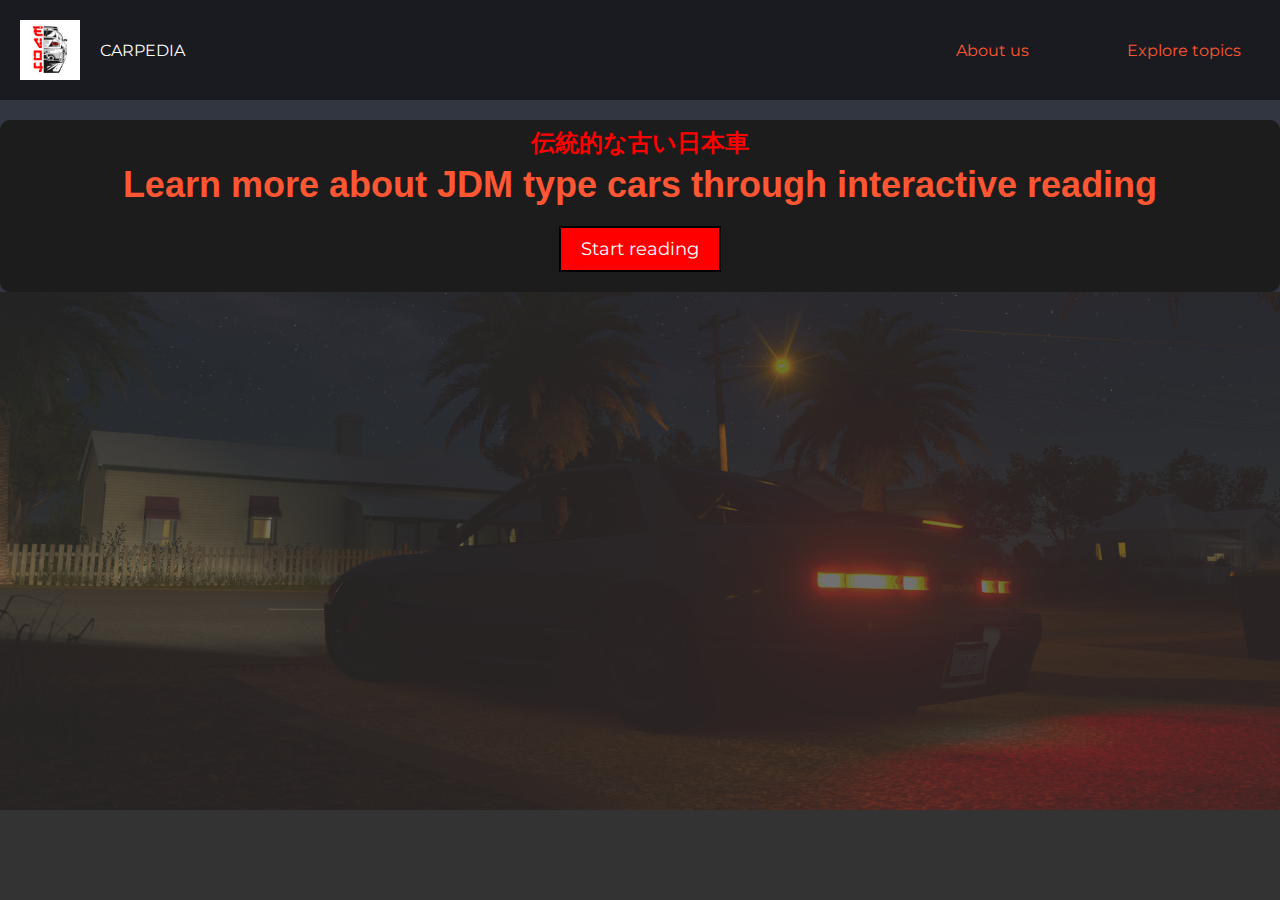
<file: index.html>
<!DOCTYPE html>
<html>

<head>
  <title>doubless</title>
  <link rel="stylesheet" href="styles.css">
  <link rel="preconnect" href="https://fonts.googleapis.com">
  <link rel="preconnect" href="https://fonts.gstatic.com" crossorigin>
  <link href="https://fonts.googleapis.com/css2?family=Cairo&family=Fira+Sans+Condensed&family=Montserrat&display=swap"
    rel="stylesheet">
</head>

<body>
  <img src="assets/jdm.png" id="background">
  <div class="nav-bar">
    <div class="logo">
      <img src="assets/logo.png" id="logo-img">
      <a href="index.html">carpedia</a>
    </div>
    <div class="nav-bar-item">
      <a href="about us.html">About us</a>
    </div>
    <div class="nav-bar-item">
      <a href="explore.html">Explore topics</a>
    </div>
  </div>
  <div class="center-content">
    <div class="section-1">
      <h1>Learn more about JDM type cars through interactive reading</h1>
      <button id="dugme">Start reading</button>
    </div>
  </div>
  <script src="app.js"></script>
</body>

</html>
</file>
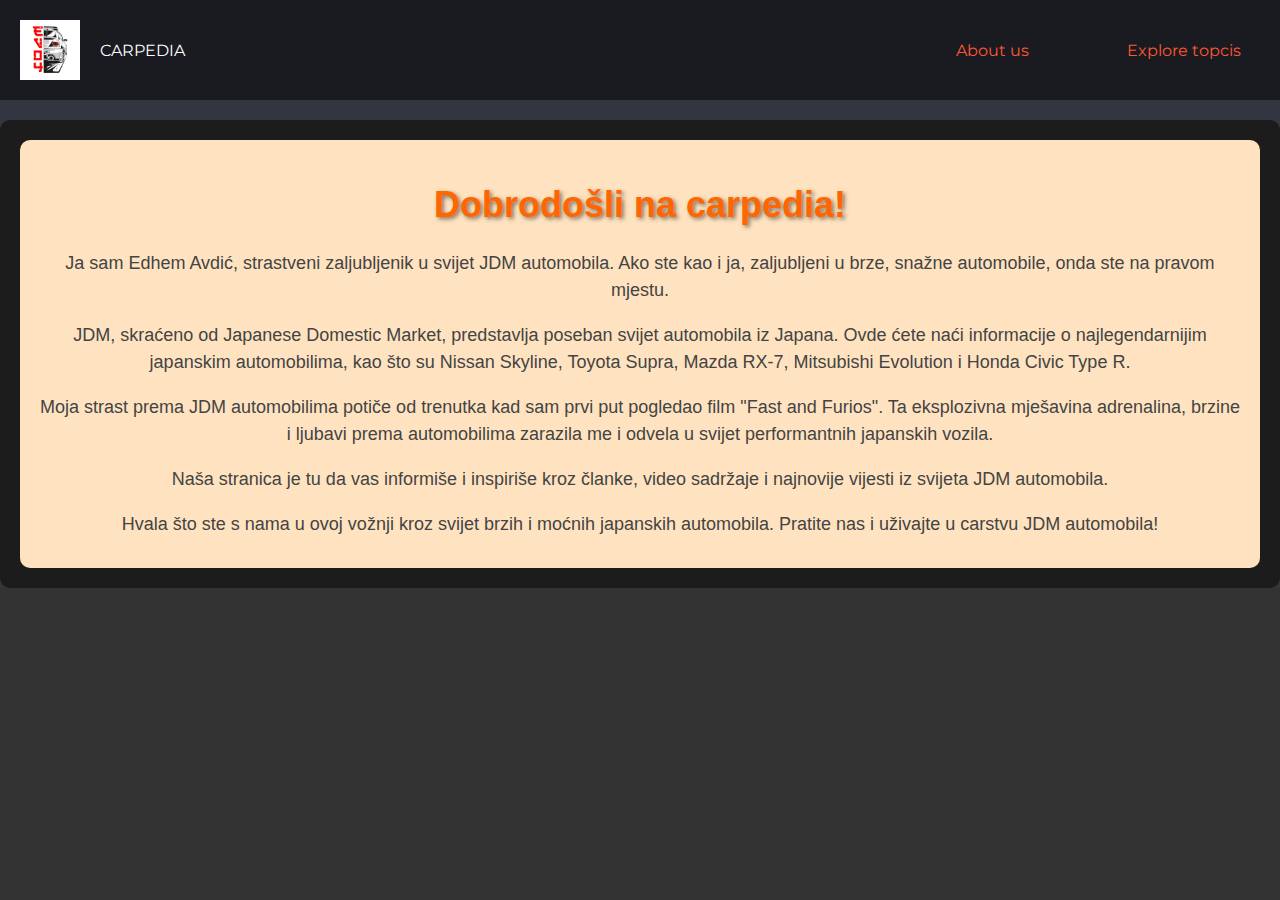
<file: about us.html>
<!DOCTYPE html>
<html>

<head>
  <title>O nama</title>
  <link rel="stylesheet" href="styles.css">
  <link rel="preconnect" href="https://fonts.googleapis.com">
  <link rel="preconnect" href="https://fonts.gstatic.com" crossorigin>
  <link href="https://fonts.googleapis.com/css2?family=Cairo&family=Fira+Sans+Condensed&family=Montserrat&display=swap"
    rel="stylesheet">
</head>

<body>
  <div class="bg-image"></div>
  <div class="nav-bar">
    <div class="logo">
      <img src="assets/logo.png" id="logo-img">
      <a href="index.html">carpedia</a>
    </div>
    <div class="nav-bar-item">
      <a href="about us.html">About us</a>
    </div>
    <div class="nav-bar-item">
      <a href="explore.html">Explore topcis</a>
    </div>
  </div>
  <div class="center-content">
    <div class="section-2">
      <div id="about-us-content" class="about-us-content">
        <h1>Dobrodošli na carpedia!</h1>
        <p>Ja sam Edhem Avdić, strastveni zaljubljenik u svijet JDM automobila. Ako ste kao i ja, zaljubljeni u brze, snažne
          automobile, onda ste na pravom mjestu.</p>
        <p>JDM, skraćeno od Japanese Domestic Market, predstavlja poseban svijet automobila iz Japana. Ovde ćete naći
          informacije o najlegendarnijim japanskim automobilima, kao što su Nissan Skyline, Toyota Supra, Mazda RX-7,
          Mitsubishi Evolution i Honda Civic Type R.</p>
        <p>Moja strast prema JDM automobilima potiče od trenutka kad sam prvi put pogledao film "Fast and Furios". Ta
          eksplozivna mješavina adrenalina, brzine i ljubavi prema automobilima zarazila me i odvela u svijet
          performantnih japanskih vozila.</p>
        <p>Naša stranica je tu da vas informiše i inspiriše kroz članke, video sadržaje i najnovije vijesti iz svijeta JDM
          automobila.</p>
        <p>Hvala što ste s nama u ovoj vožnji kroz svijet brzih i moćnih japanskih automobila. Pratite nas i uživajte u
          carstvu JDM automobila!</p>
      </div>
    </div>
  </div>
  <script src="app.js"></script>
</body>

</html>
</file>
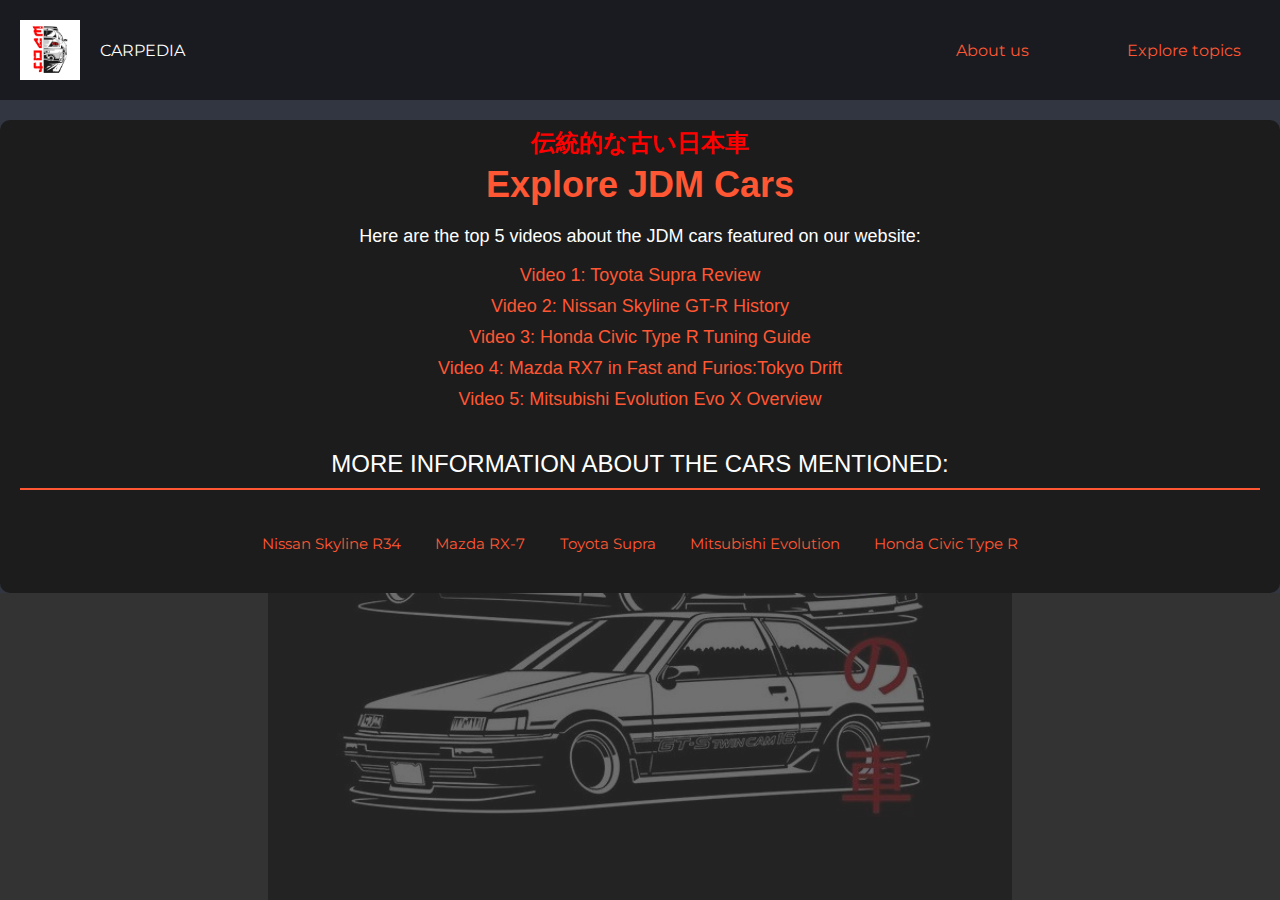
<file: explore.html>
<!DOCTYPE html>
<html>

<head>
  <title>doubless</title>
  <link rel="stylesheet" href="styles.css">
  <link rel="preconnect" href="https://fonts.googleapis.com">
  <link rel="preconnect" href="https://fonts.gstatic.com" crossorigin>
  <link href="https://fonts.googleapis.com/css2?family=Cairo&family=Fira+Sans+Condensed&family=Montserrat&display=swap"
    rel="stylesheet">
</head>

<body>
  <img src="assets/zabac.png" id="background">
  <div class="nav-bar">
    <div class="logo">
      <img src="assets/logo.png" id="logo-img">
      <a href="index.html">carpedia</a>
    </div>
    <div class="nav-bar-item">
      <a href="about us.html">About us</a>
    </div>
    <div class="nav-bar-item">
      <a href="explore.html">Explore topics</a>
    </div>
  </div>
  <div class="center-content">
    <div class="section-1">
      <h1>Explore JDM Cars</h1>
      <div class="video-content">
        <p>Here are the top 5 videos about the JDM cars featured on our website:</p>
        <ul class="topic-list">
          <li><a href="https://www.youtube.com/watch?v=Advb2xmOVUg">Video 1: Toyota Supra Review</a></li>
          <li><a href="https://www.youtube.com/watch?v=wmvwj_BqDNI">Video 2: Nissan Skyline GT-R History</a></li>
          <li><a href="https://www.youtube.com/watch?v=MjkTSnJ4x2A">Video 3: Honda Civic Type R Tuning Guide</a></li>
          <li><a href="https://www.youtube.com/watch?v=J252oda1N8s">Video 4: Mazda RX7 in Fast and Furios:Tokyo Drift</a></li>
          <li><a href="https://www.youtube.com/watch?v=f95Qv3aqNM4">Video 5: Mitsubishi Evolution Evo X Overview</a></li>
        </ul>
      </div>
    
      <p class="informacije">More information about the cars mentioned:</p>
      <div class="bottom-nav">
        <a href="skyline.html">Nissan Skyline R34</a>
        <a href="start.html">Mazda RX-7</a>
        <a href="supra.html">Toyota Supra</a>
        <a href="mitsubishi.html">Mitsubishi Evolution</a>
        <a href="honda.html">Honda Civic Type R</a>
      </div>
    </div>
  </div>
  <script src="app.js"></script>
</body>

</html>
</file>
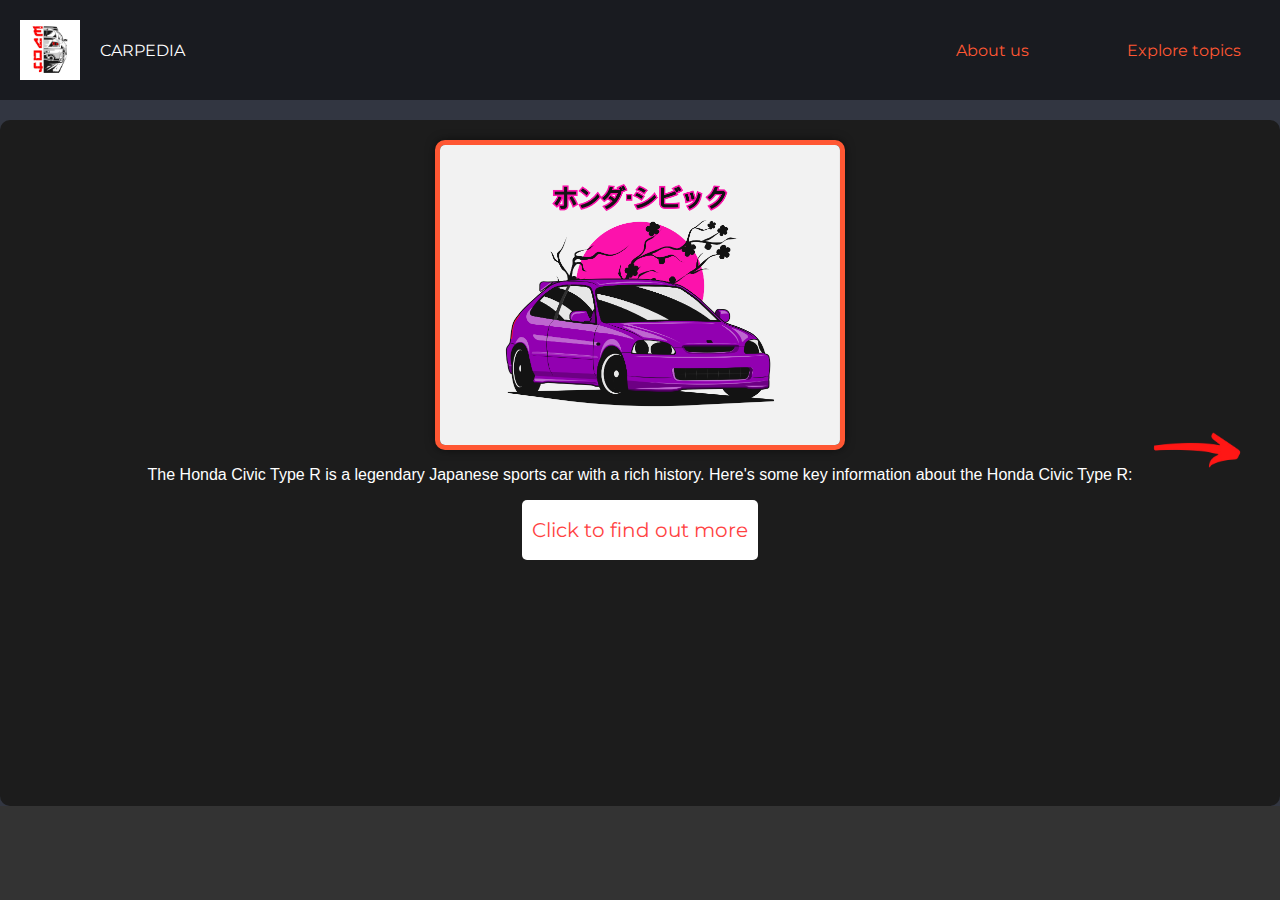
<file: honda.html>
<!DOCTYPE html>
<html>

<head>
  <title>Honda Civic Type R</title>
  <link rel="stylesheet" href="styles.css">
  <link rel="preconnect" href="https://fonts.googleapis.com">
  <link rel="preconnect" href="https://fonts.gstatic.com" crossorigin>
  <link href="https://fonts.googleapis.com/css2?family=Cairo&family=Fira+Sans+Condensed&family=Montserrat&display=swap"
    rel="stylesheet">
</head>

<body>
  <div class="bg-image"></div>
  <div class="nav-bar">
    <div class="logo">
      <img src="assets/logo.png" id="logo-img">
      <a href="index.html">carpedia</a>
    </div>
    <div class="nav-bar-item">
      <a href="about us.html">About us</a>
    </div>
    <div class="nav-bar-item">
      <a href="explore.html">Explore topics</a>
    </div>
  </div>
  <div class="center-content">
    <div class="section-2">
      <div class="car-info">
        <img src="assets/honda.png" alt="Honda Civic Type R" id="HondaCivicTypeR">
        <p id="text-info">The Honda Civic Type R is a legendary Japanese sports car with a rich history. Here's some key information about the
          Honda Civic Type R:</p>
        <button id="clickButton" onclick="showContent('info-list')">Click to find out more</button>
        <ul id="info-list">
          <li>The Honda Civic Type R is renowned for its high-revving turbocharged engine and front-wheel-drive performance, making it a favorite among car enthusiasts.</li>
          <li>It was first introduced in the 1990s and has evolved into a highly capable and aggressive sports car.</li>
          <li>The Civic Type R features an aerodynamic design with a distinctive rear wing and bold front grille.</li>
          <li>Enthusiasts love the Civic Type R for its sharp handling, precision, and track-ready capabilities.</li>
          <li>It has a strong presence in various motorsport events, showcasing its performance prowess.</li>
          <li>The Civic Type R continues to be a sought-after model for those who appreciate sporty and practical driving.</li>
        </ul>
      </div>
    </div>
    <a href="about us.html" class="next-arrow">
        <img src="assets/arrow.png" alt="Next" id="arrow-img">
      </a>
  </div>
  <script src="app.js"></script>
</body>

</html>
</file>
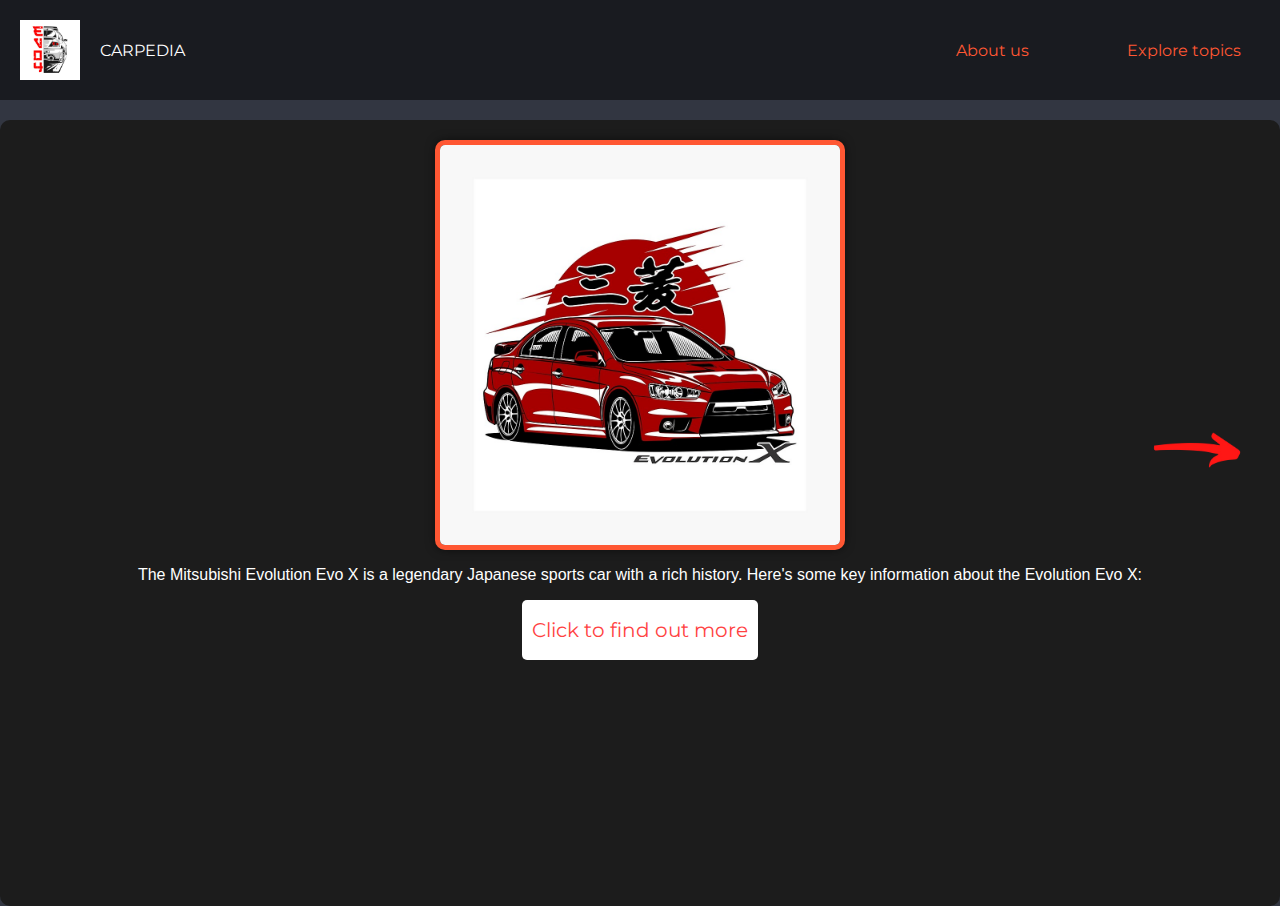
<file: mitsubishi.html>
<!DOCTYPE html>
<html>

<head>
  <title>Mitsubishi Evolution Evo X</title>
  <link rel="stylesheet" href="styles.css">
  <link rel="preconnect" href="https://fonts.googleapis.com">
  <link rel="preconnect" href="https://fonts.gstatic.com" crossorigin>
  <link href="https://fonts.googleapis.com/css2?family=Cairo&family=Fira+Sans+Condensed&family=Montserrat&display=swap"
    rel="stylesheet">
</head>

<body>
  <div class="bg-image"></div>
  <div class="nav-bar">
    <div class="logo">
      <img src="assets/logo.png" id="logo-img">
      <a href="index.html">carpedia</a>
    </div>
    <div class="nav-bar-item">
      <a href="about us.html">About us</a>
    </div>
    <div class="nav-bar-item">
      <a href="explore.html">Explore topics</a>
    </div>
  </div>
  <div class="center-content">
    <div class="section-2">
      <div class="car-info">
        <img src="assets/mitsubishi.png" alt="Mitsubishi Evolution Evo X" id="MitsubishiEvoX">
        <p id="text-info">The Mitsubishi Evolution Evo X is a legendary Japanese sports car with a rich history. Here's
          some key information about the
          Evolution Evo X:</p>
        <button id="clickButton" onclick="showContent('info-list')">Click to find out more</button>
        <ul id="info-list">
          <li>The Evolution Evo X is renowned for its powerful 4B11T engine and exceptional all-wheel-drive system,
            making it a favorite among car enthusiasts.</li>
          <li>It was first introduced in the mid-2000s and quickly gained fame for its performance on both the road and
            the rally circuit.</li>
          <li>The Evo X features an aggressive design with a distinctive rear wing and front grille, reflecting its
            sporty character.</li>
          <li>Enthusiasts love the Evo X for its precise handling, quick acceleration, and tunability.</li>
          <li>It has a strong presence in motorsports, particularly in rally racing.</li>
          <li>Production of the Evo X ended in 2016, but it remains a beloved classic in the automotive world.</li>
        </ul>
      </div>
    </div>
    <a href="honda.html" class="next-arrow">
       <img src="assets/arrow.png" alt="Next" id="arrow-img">
    </a>
  </div>
  <script src="app.js"></script>
</body>

</html>
</file>
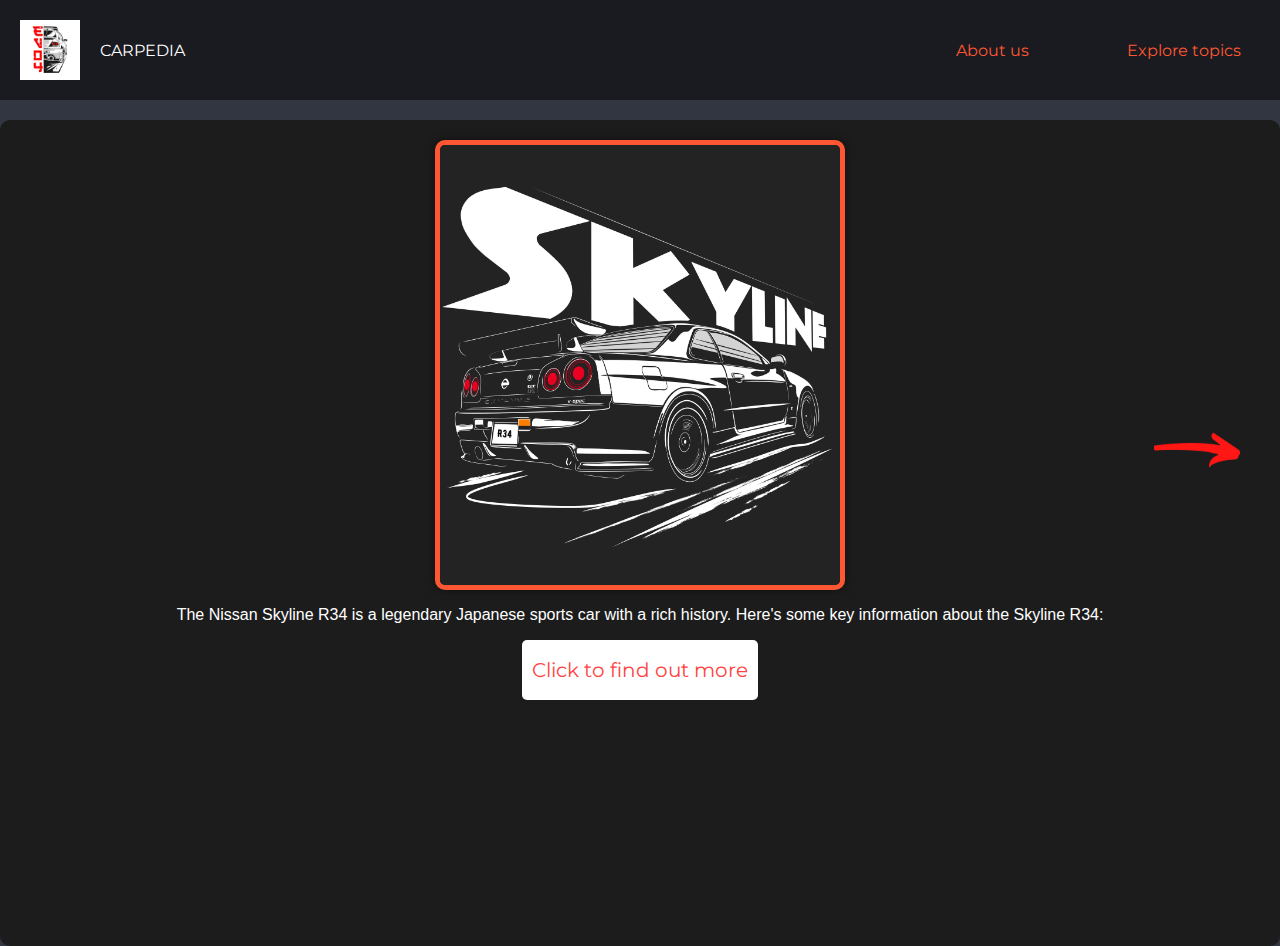
<file: skyline.html>
<!DOCTYPE html>
<html>

<head>
  <title>Nissan Skyline R34</title>
  <link rel="stylesheet" href="styles.css">
  <link rel="preconnect" href="https://fonts.googleapis.com">
  <link rel="preconnect" href="https://fonts.gstatic.com" crossorigin>
  <link href="https://fonts.googleapis.com/css2?family=Cairo&family=Fira+Sans+Condensed&family=Montserrat&display=swap"
    rel="stylesheet">
</head>

<body>
  <div class="bg-image"></div>
  <div class="nav-bar">
    <div class="logo">
      <img src="assets/logo.png" id="logo-img">
      <a href="index.html">carpedia</a>
    </div>
    <div class="nav-bar-item">
      <a href="about us.html">About us</a>
    </div>
    <div class="nav-bar-item">
      <a href="explore.html">Explore topics</a>
    </div>
  </div>
  <div class="center-content">
    <div class="section-2">
      <div class="car-info">
        <img src="assets/skyline.png" alt="Nissan Skyline R34" id="SkylineR34">
        <p id="text-info">The Nissan Skyline R34 is a legendary Japanese sports car with a rich history. Here's some key information about the
          Skyline R34:</p>
        <button id="clickButton" onclick="showContent('info-list')">Click to find out more</button>
        <ul id="info-list">
          <li>The Skyline R34 is renowned for its powerful RB26DETT engine and impressive handling, making it a favorite among car enthusiasts.</li>
          <li>It was first introduced in the late 1990s and gained fame for its performance on the racing circuit.</li>
          <li>The Skyline R34 is known for its iconic design, featuring sleek lines and distinctive quad taillights.</li>
          <li>Enthusiasts love the Skyline R34 for its versatility, whether on the street or the track.</li>
          <li>Its appearance in various racing games and movies has solidified its status as a JDM icon.</li>
          <li>Although production of the Skyline R34 ceased in the early 2000s, it remains a sought-after classic in the automotive world.</li>
        </ul>
      </div>
      <a href="supra.html" class="next-arrow">
        <img src="assets/arrow.png" alt="Next" id="arrow-img">
      </a>
    </div>
  </div>
  <script src="app.js"></script>
</body>

</html>
</file>
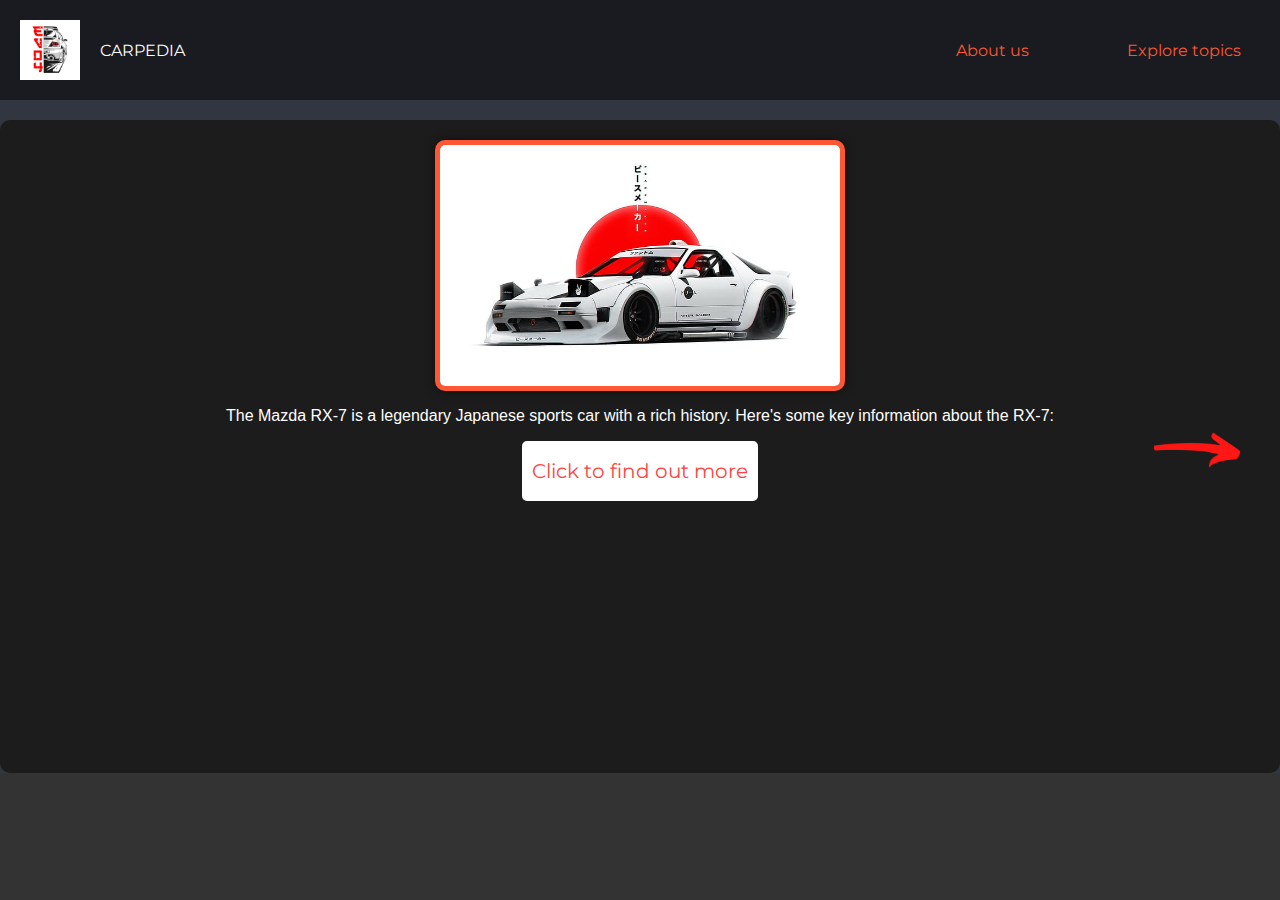
<file: start.html>
<!DOCTYPE html>
<html>

<head>
  <title>Start</title>
  <link rel="stylesheet" href="styles.css">
  <link rel="preconnect" href="https://fonts.googleapis.com">
  <link rel="preconnect" href="https://fonts.gstatic.com" crossorigin>
  <link href="https://fonts.googleapis.com/css2?family=Cairo&family=Fira+Sans+Condensed&family=Montserrat&display=swap"
    rel="stylesheet">
</head>

<body>
  <div class="bg-image"></div>
  <div class="nav-bar">
    <div class="logo">
      <img src="assets/logo.png" id="logo-img">
      <a href="index.html">carpedia</a>
    </div>
    <div class="nav-bar-item">
      <a href="about us.html">About us</a>
    </div>
    <div class="nav-bar-item">
      <a href="explore.html">Explore topics</a>
    </div>
  </div>
  <div class="center-content">
    <div class="section-2">
      <div class="car-info">
        <img src="assets/rx7.png" alt="RX-7" id="MazdaRX">
        <p id="text-info">The Mazda RX-7 is a legendary Japanese sports car with a rich history. Here's some key information about the
          RX-7:</p>
        <button id="clickButton" onclick="showContent('info-list')">Click to find out more</button>
        <ul id="info-list">
          <li>The RX-7 is renowned for its innovative rotary engine technology, which made it stand out from other
            sports cars.</li>
          <li>It was first introduced in the 1970s and went through several generations, each with its unique
            characteristics and improvements.</li>
          <li>The RX-7 gained international recognition when it appeared in the movie "Fast & Furious: Tokyo Drift,"
            showcasing its drifting prowess.</li>
          <li>Enthusiasts love the RX-7 for its balanced handling, lightweight design, and distinctive pop-up
            headlights.</li>
          <li>Despite its small size, the RX-7 has a strong racing pedigree and has won numerous motorsport events.</li>
          <li>Production of the RX-7 ended in the early 2000s, but it remains a cherished classic among car enthusiasts.
          </li>
        </ul>
      </div>
      <a href="skyline.html" class="next-arrow">
        <img src="assets/arrow.png" alt="Next" id="arrow-img">
      </a>
    </div>
  </div>
  <script src="app.js"></script>
</body>

</html>
</file>
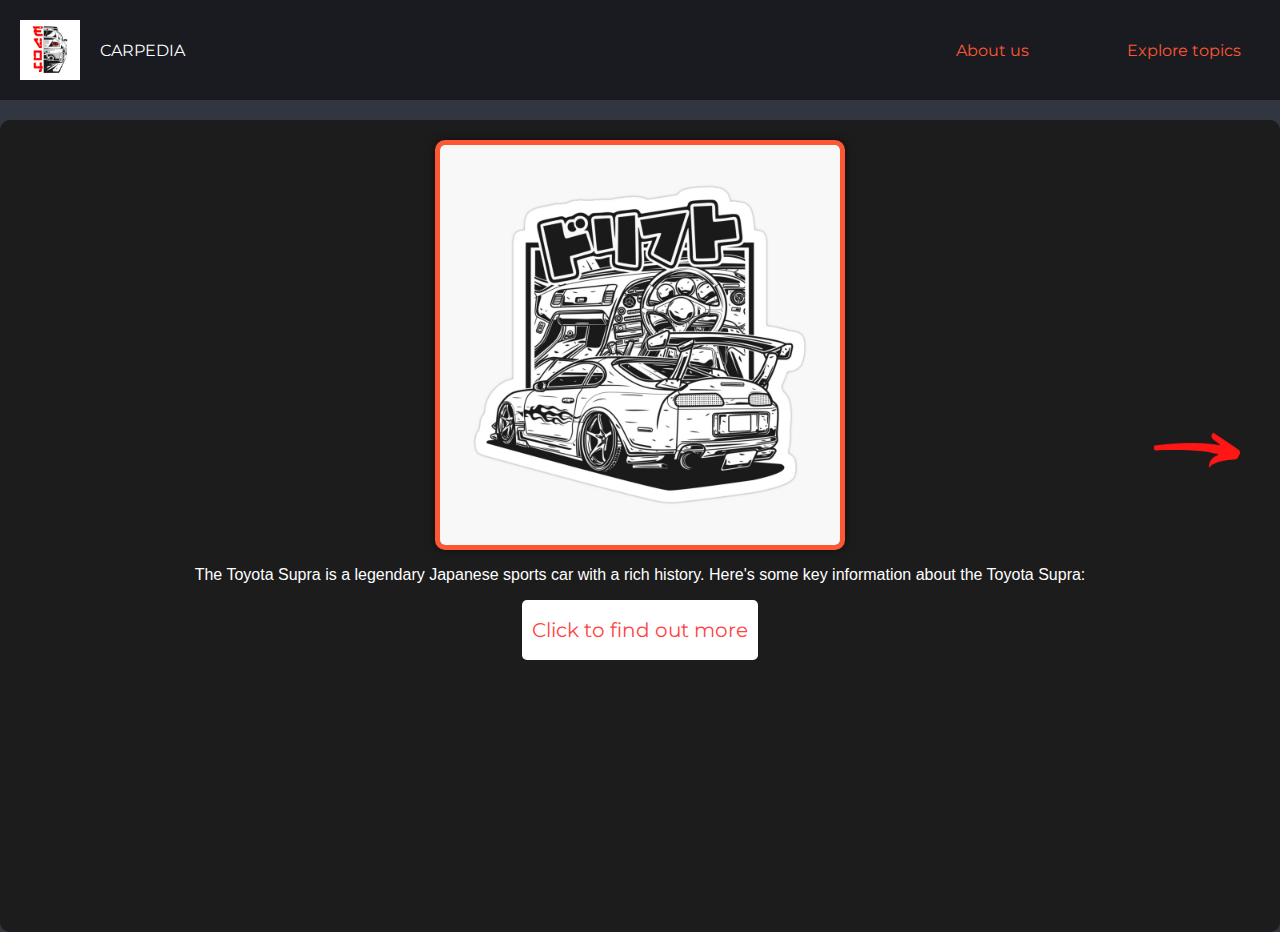
<file: supra.html>
<!DOCTYPE html>
<html>

<head>
  <title>Toyota Supra</title>
  <link rel="stylesheet" href="styles.css">
  <link rel="preconnect" href="https://fonts.googleapis.com">
  <link rel="preconnect" href="https://fonts.gstatic.com" crossorigin>
  <link href="https://fonts.googleapis.com/css2?family=Cairo&family=Fira+Sans+Condensed&family=Montserrat&display=swap"
    rel="stylesheet">
</head>

<body>
  <div class="bg-image"></div>
  <div class="nav-bar">
    <div class="logo">
      <img src="assets/logo.png" id="logo-img">
      <a href="index.html">carpedia</a>
    </div>
    <div class="nav-bar-item">
      <a href="about us.html">About us</a>
    </div>
    <div class="nav-bar-item">
      <a href="explore.html">Explore topics</a>
    </div>
  </div>
  <div class="center-content">
    <div class="section-2">
      <div class="car-info">
        <img src="assets/supra.png" alt="Toyota Supra" id="ToyotaSupra">
        <p id="text-info">The Toyota Supra is a legendary Japanese sports car with a rich history. Here's some key information about the
          Toyota Supra:</p>
        <button id="clickButton" onclick="showContent('info-list')">Click to find out more</button>
        <ul id="info-list">
          <li>The Toyota Supra is renowned for its powerful inline-six engines and rear-wheel-drive setup, making it a favorite among car enthusiasts.</li>
          <li>It was first introduced in the late 1970s and went through several generations, each with its unique characteristics and improvements.</li>
          <li>The Supra features a sleek and aerodynamic design, with a distinctive long hood and short rear deck.</li>
          <li>Enthusiasts love the Supra for its combination of performance and style, making it an iconic sports car.</li>
          <li>It has a strong presence in motorsports, including racing and drifting competitions.</li>
          <li>After a hiatus, the Supra returned in the 2020s, reigniting its legacy as a high-performance sports car.</li>
        </ul>
      </div>
      <a href="mitsubishi.html" class="next-arrow">
        <img src="assets/arrow.png" alt="Next" id="arrow-img">
      </a>
    </div>
  </div>
  <script src="app.js"></script>
</body>

</html>
</file>
<file: styles.css>
/*animacije: https://blog.hubspot.com/website/css-animation-examples*/
html,
body {
  background-color: #333;
  color: white;
  font-family: Arial, sans-serif;
  margin: 0;
}

button {
  font-family: 'Montserrat', sans-serif;
  animation: fadeIn 5s;
}

.nav-bar {
  height: 100px;
  background-color: rgba(0, 0, 0, 0.5);
  display: flex;
  align-items: center;
  font-family: 'Montserrat', sans-serif;
}

#logo-img {
  height: 60px;
  margin-left: 20px;
  margin-right: 20px;
}

.logo {
  width: 70%;
  display: flex;
  align-items: center;
}

.logo a {
  text-decoration: none;
  color: white;
  text-transform: uppercase;
}

.nav-bar-item {
  width: 15%;
  text-align: center;
}

.nav-bar-item a {
  color: #FF5733;
  text-decoration: none;
}

.nav-bar-item a:hover {
  color: #FFA07A;
  font-size: 20px;
}

.center-content {
  text-align: center;
  padding: 100px;
}

.section-1 h1 {
  font-size: 36px;
  margin-bottom: 20px;
}

.car-image {
    animation: fadeIn 5s;
  width: 300px;
  border: 5px solid #FF5733;
  border-radius: 10px;
}

#background {
    position: fixed;
    top: 0;
    left: 0;
    width: 100%;
    height: 100%;
    object-fit: contain;
    opacity: 0.3;
    z-index: -1;
    display: flex;
    justify-content: center;
    align-items: center;
  }
  

#dugme {
  background-color: #FF0000;
  color: #FFFFFF;
  border: 2px solid #000000;
  padding: 10px 20px;
  font-size: 18px;
  cursor: pointer;

}

#dugme:hover {
  background-color: #000000;
  color: #FF0000;
}

.section-1 h1 {
  position: relative;
}

.section-1 h1::after {
  content: "伝統的な古い日本車";
  position: absolute;
  top: -50%;
  left: 0;
  right: 0;
  font-size: 24px;
  color: #FF0000;
  text-align: center;
  transform: translateY(-50%);
}

#info-list {
  font-size: 22px;
  color: #ff4242;
  visibility: hidden;
  text-align: left;
}

#clickButton {
  animation-name: colorChange;
  color: #ff4242;
  animation-duration: 2s;
  animation-iteration-count: infinite;
  animation-direction: alternate;
  background-color: white;
  border: none;
  height: 60px;
  border-radius: 5px;
  padding: 10px;
  font-size: 20px;
  cursor: pointer;
}

.bottom-nav {
    background-color: #1c1c1c;
    text-align: center;
    padding: 20px 0;
  }
  
  .bottom-nav a {
    color: #FF5733;
    text-decoration: none;
    font-family: 'Montserrat', sans-serif;
    margin: 0 15px;
    font-size: 15px;
    transition: color 0.3s ease;
  }
  
  .bottom-nav a:hover {
    color: #FFA07A;
    font-size: 20px;
  }



  .informacije {
    font-size: 24px;
    color: white;
    margin-top: 40px;
    text-transform: uppercase;
    border-bottom: 2px solid #ff5733;
    padding-bottom: 10px;
  }

/*Animacije*/
@keyframes fadeIn {
  0% {
    opacity: 0;
  }

  100% {
    opacity: 1;
  }
}

@keyframes colorChange {
  0% {
    color: #a28686;
    font-size: 20px;

  }

  50% {
    color: #c74848;
    font-size: 20px;

  }

  100% {
    color: #ff4242;
    font-size: 22px;
  }
}

#MazdaRX {
  animation: fadeIn 5s;
}

#abc {
  visibility: hidden;
}









.center-content {
    text-align: center;
    padding: 20px;
    background-color: #1c1c1c;
    color: #fff;
    border-radius: 10px;
    margin-top: 20px;
  }
  
  .section-1 h1 {
    font-size: 36px;
    margin-bottom: 20px;
    color: #ff5733;
  }
  
  .car-image {
    display: none;
  }
  
  .video-content {
    color: #fff;
    font-size: 18px;
  }
  
  .topic-list {
    list-style-type: none;
    padding: 0;
  }
  
  .topic-list li {
    margin: 10px 0;
  }
  
  .topic-list a {
    color: #ff5733;
    text-decoration: none;
  }
  
  .topic-list a:hover {
    color: #c74848;
  }
  
  



  #background {
    animation: fadeIn 5s;
    position: fixed;
    top: 0;
    left: 0;
    width: 100%;
    height: 100%;
    object-fit: contain;
    opacity: 0.3;
    z-index: -1;
  }





  #SkylineR34 {
    animation: fadeIn 5s;
    width: 100%;
    max-width: 400px;
    display: block;
    margin: 0 auto;
    border: 5px solid #FF5733;
    border-radius: 10px;
    box-shadow: 0px 0px 10px rgba(0, 0, 0, 0.5);
  }

  #MitsubishiEvoX {
    animation: fadeIn 5s;
    width: 100%;
    max-width: 400px;
    display: block;
    margin: 0 auto;
    border: 5px solid #FF5733;
    border-radius: 10px;
    box-shadow: 0px 0px 10px rgba(0, 0, 0, 0.5);
  }

#MazdaRX {
    animation: fadeIn 5s;
  width: 100%;
  max-width: 400px;
  display: block;
  margin: 0 auto;
  border: 5px solid #FF5733;
  border-radius: 10px;
  box-shadow: 0px 0px 10px rgba(0, 0, 0, 0.5);
}

#ToyotaSupra {
    animation: fadeIn 5s;
    width: 100%;
    max-width: 400px;
    display: block;
    margin: 0 auto;
    border: 5px solid #FF5733;
    border-radius: 10px;
    box-shadow: 0px 0px 10px rgba(0, 0, 0, 0.5);
  }

  #HondaCivicTypeR {
    animation: fadeIn 5s;
    width: 100%;
    max-width: 400px;
    display: block;
    margin: 0 auto;
    border: 5px solid #FF5733;
    border-radius: 10px;
    box-shadow: 0px 0px 10px rgba(0, 0, 0, 0.5);
  }

  #info-list{
    text-align: center;
  }

  #arrow-img {
    animation: fadeIn 5s;
    position: fixed;
    right: 3%;
    top: 50%;
    transform: translateY(-50%);
    width: 90px;
    height: auto;
    z-index: 9999;
    cursor: pointer;
  }
  
  #arrow-img:hover {
    opacity: 10;
  }
  

  body {
    background: #323641;
  }
  
 









#about-us-content {
  font-family: 'Comic Sans MS', cursive, sans-serif;
  background-color: #ffe3c0;
  padding: 20px;
  border-radius: 10px;
}

#about-us-content h1 {
  font-size: 36px;
  color: #ff6600;
  text-shadow: 2px 2px 4px rgba(0, 0, 0, 0.5);
  text-align: center;
}

#about-us-content p {
  font-size: 18px;
  line-height: 1.5;
  color: #444;
  margin-bottom: 10px;
}

#about-us-content a {
  color: #ff6600;
  text-decoration: none;
  border-bottom: 2px solid #ff6600;
  transition: border-bottom 0.3s ease-in-out;
}

#about-us-content a:hover {
  border-bottom: 2px solid transparent;
}

#about-us-content p {
  animation: bounce 1s infinite alternate;
}

@keyframes bounce {
  0% {
    transform: translateY(0);
  }
  100% {
    transform: translateY(-5px);
  }
}

#about-us-content img {
  max-width: 100%;
  height: auto;
}
</file>
